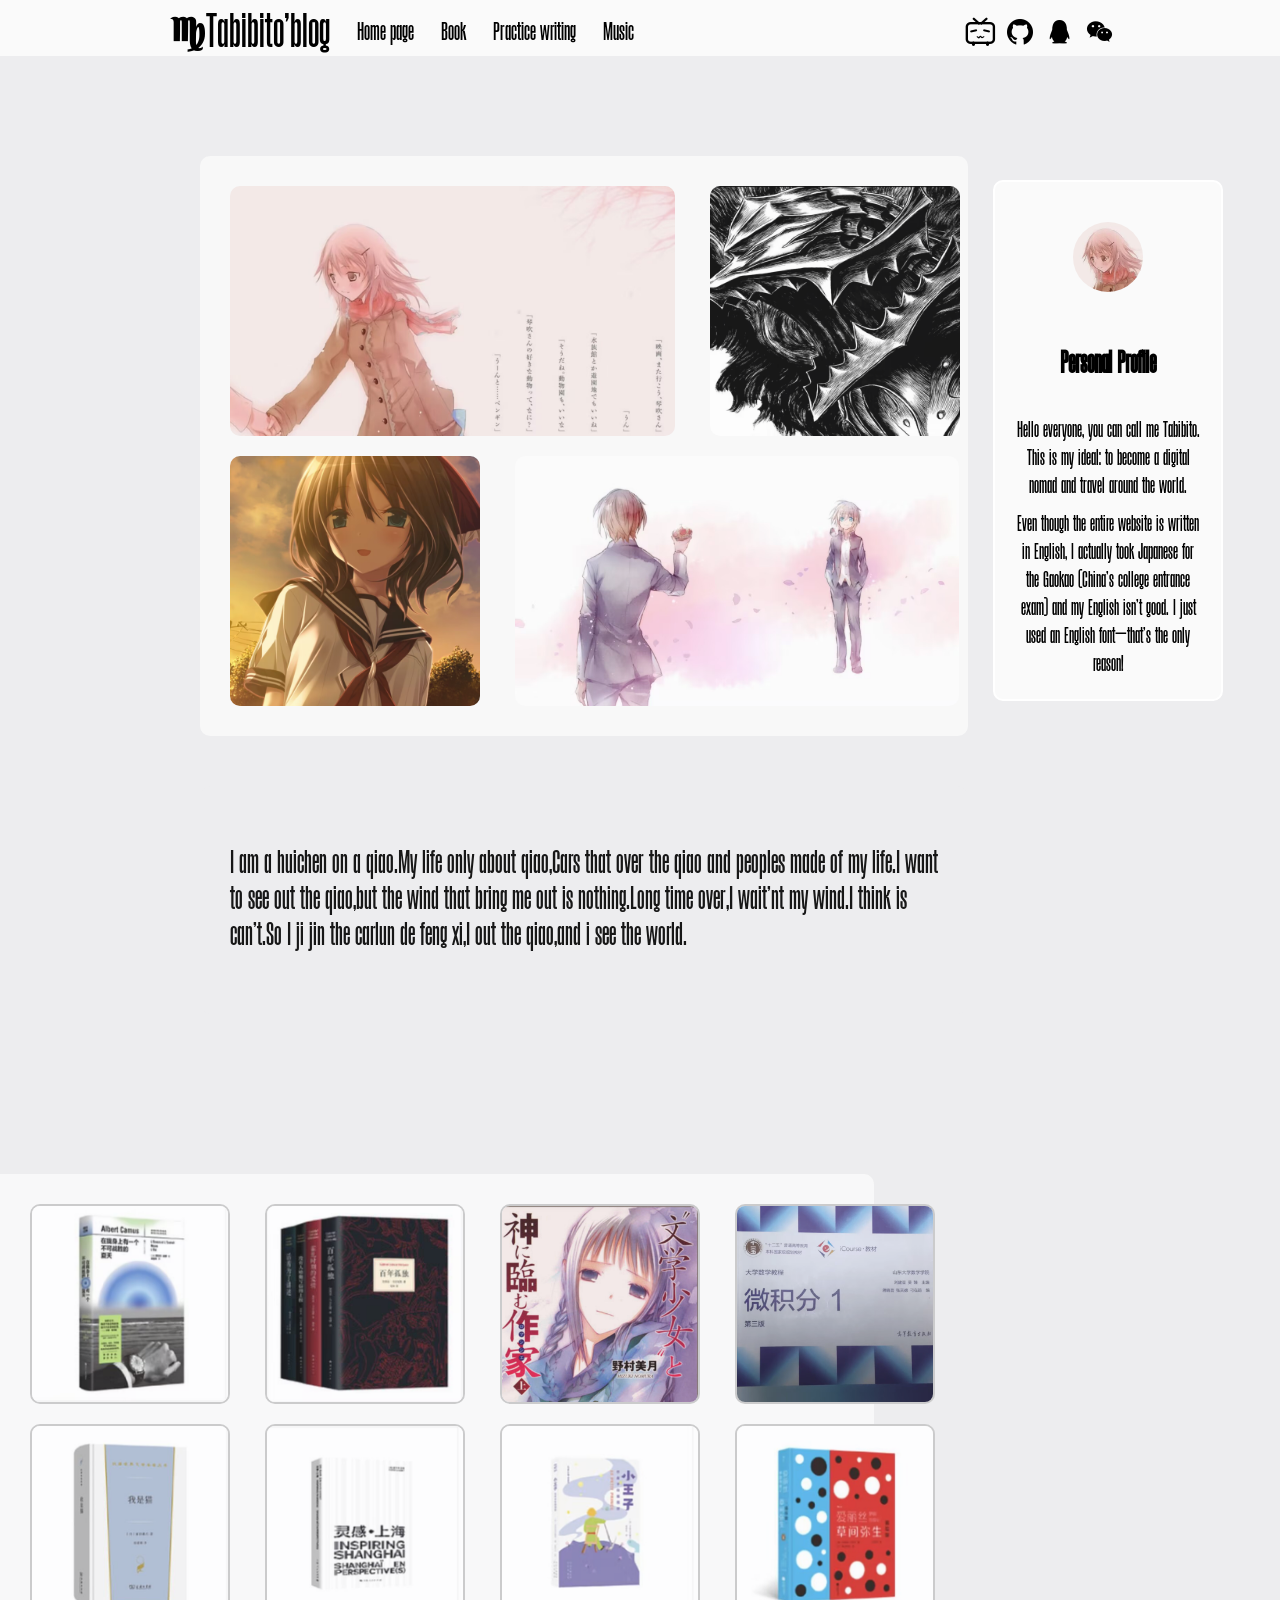
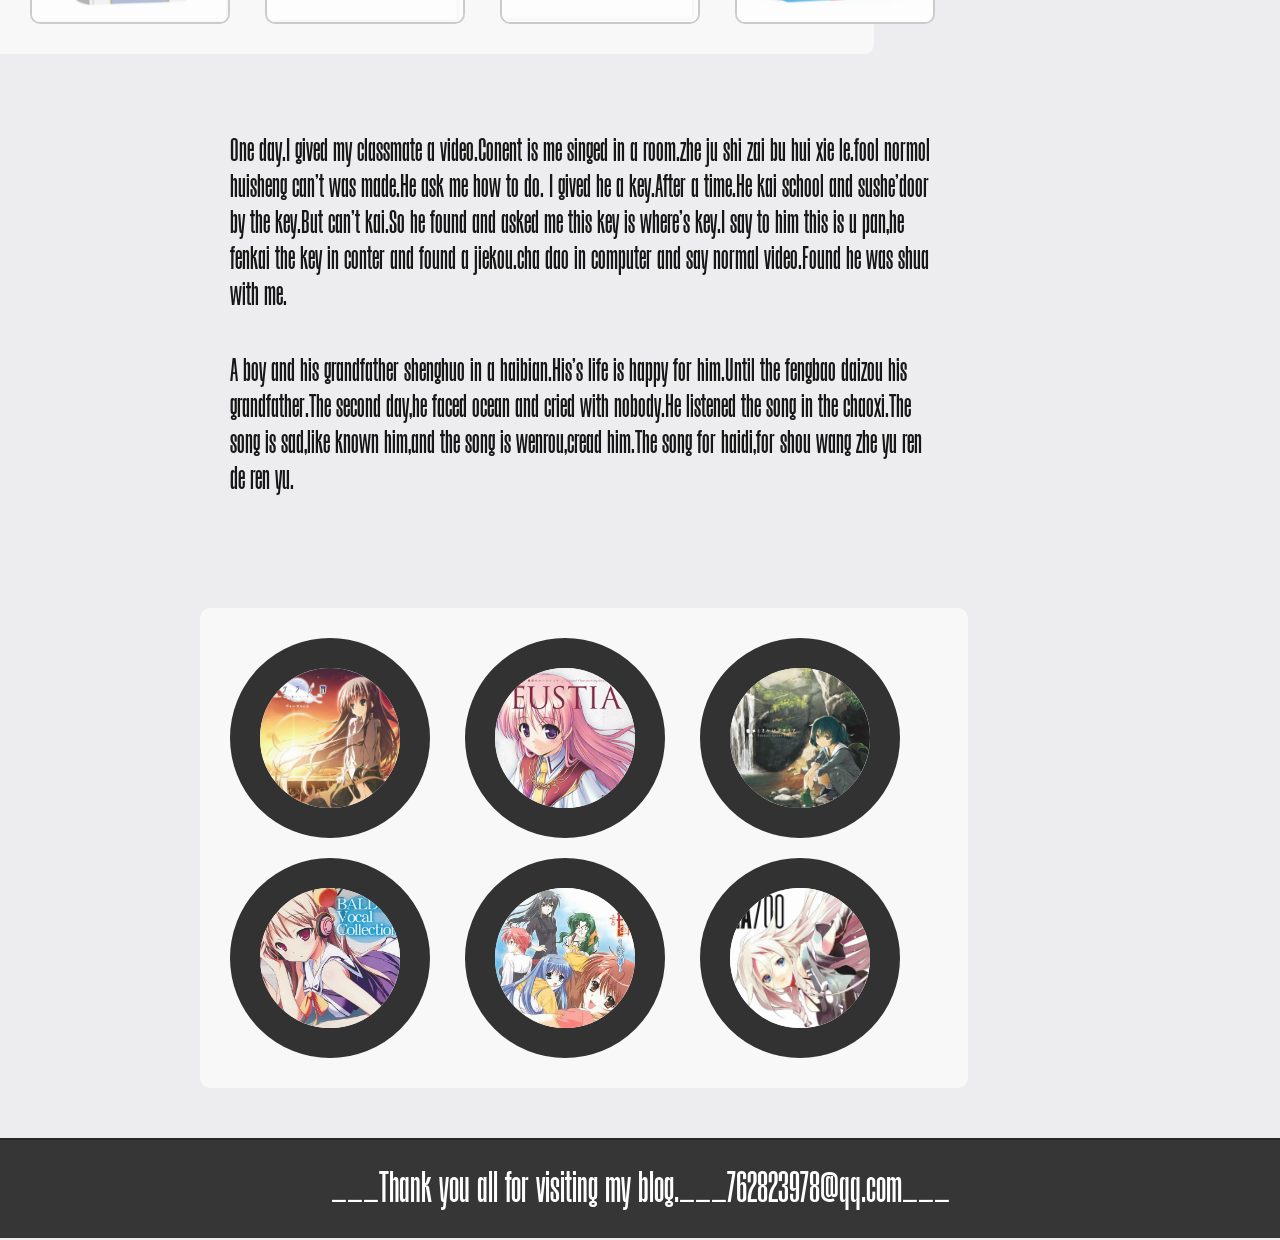
<file: blog/blog.html>
<!DOCTYPE html>
<html lang="en">
<head>
    <meta charset="UTF-8">
    <meta name="viewport" content="width=device-width, initial-scale=1.0">
    <title>myBolg</title>
    <link rel="stylesheet" href="./css/blog.css">
    <link rel="stylesheet" href="./fonts/font66/iconfont.css">
</head>
<body>
    <!-- 导航栏 -->
    <div class="nav">
        <!-- 左侧 -->
         <div class="zhanwei1"></div>
        <div class="nav_left">
            <div class="logo"><span class="iconfont icon-chunvzuo"></span>Tabibito'blog</div>
            <div><a href="#home">Home page</a></div>
            <div><a href="#book">Book</a></div>
            <div><a href="#Practice_writing">Practice writing</a></div>
            <div><a href="#music">Music</a></div>
        </div>
        <div class="zhanwei"></div>
        <!-- 右侧 -->
        <div class="nav_right">
            <div><a href="https://space.bilibili.com/531236446?spm_id_from=333.788.0.0" class="iconfont icon-Bzhan" target="_blank"></a></div>
            <div><a href="https://github.com/tabibito969" class="iconfont icon-github-fill" target="_blank"></a></div>
            <div class="qq"><a href="#" class="iconfont icon-QQ"></a><img src="./src/qq.png" alt="" width="200px"></div>
            <div class="wechat"><a href="#" class="iconfont icon-weixin"></a><img src="./src/wechat.png" alt="" width="200px"></div>
        </div>
        <div class="zhanwei2"></div>
        <div class="personal_profile">
            <img src="./src/touxiang.png" alt="">
            <h3>Personal Profile</h3>
            <p>Hello everyone, you can call me Tabibito. This is my ideal: to become a digital nomad and travel around the world.</p>
            <p>Even though the entire website is written in English, I actually took Japanese for the Gaokao (China's college entrance exam) and my English isn't good. I just used an English font—that's the only reason! </p>
        </div>
    </div>
    <div class="zhanwei3" id="home"></div>
    <div>
        <div class="main">
            <div class="ge1">
                <img src="./src/169first.jpg" alt="" height="250px">
                <img src="./src/11first.jpg" alt="" height="250px">
            </div>
            <div class="ge2">
                <img src="./src/11second.jpg" alt="" height="250px">
                <img src="./src/169second.jpg" alt="" height="250px">
            </div>
        </div>
        <!-- 诗句装饰 -->
        <div class="main3"><p><p>I am a huichen on a qiao.My life only about qiao,Cars that over the qiao and peoples made of my life.I want to see out the qiao,but the wind that bring me out is nothing.Long time over,I wait'nt my wind.I think is can't.So I ji jin the carlun de feng xi,I out the qiao,and i see the world.</p>
        </p></div>
        <div class="zhanwei4" id="book"></div>
        <div class="main2">
            <div class="ge3">
                <img src="./src/1.jpg" alt="" width="200px">
                <div class="jianjie1"><p>In 1937, Camus first encountered the concept of "the absurd" in his debut work, L'Envers et l'Endroit (Betwixt and Between). In his twenties, his thinking already reached the boundaries of existential inquiry. The following year, he incorporated physical sensations into his writing, turning his focus to the sunlight, rocks, wind, and salt along the Algerian Mediterranean coast, and immersing himself in the perceptions of the land and the human body. This gave birth to Noces (Weddings), which became</p></div>
                <img src="./src/2.jpg" alt="" width="200px">
                <div class="jianjie2"><p>For Gabriel García Márquez, what shines is not just his stories, but his life itself. The Gabriel García Márquez: Four Masterpieces Collection brings together four "classics among classics" that top the list of his must-read works: his novels One Hundred Years of Solitude and Love in the Time of Cholera, his novella No One Writes to the Colonel, and his only autobiography Living to Te</p></div>
                <img src="./src/3.jpg" alt="" width="200px">
                <div class="jianjie3"><p>"I’m Tono Azusa—your typical 'literary girl,' as you can see." It’s been two years since I met this mysterious girl who refers to herself that way. Guided by this "literary girl"—someone who loves the world’s stories so much she wishes she could devour them—Kokoro has navigated and overcome all kinds of hardships.
Yet, the day of Azusa’s graduation is finally drawing near. And then… This "literary girl" suddenly utters words of betrayal. Stunned by this, Kokoro is further manipulated by Ruto.</p></div>
                <img src="./src/4.jpg" alt="" width="200px">
                <div class="jianjie4"><p>This set of textbooks is written by frontline teachers with rich teaching experience from the School of Mathematics, Shandong University. The first edition was a national planned textbook for the "Tenth Five-Year Plan" period in general higher education, including Calculus I, Calculus II, Linear Algebra (Original Edition), Probability Theory and Mathematical Statistics, and Complex Functions and Integral Transforms (five volumes). After years of teaching practice, the School of Mathematics of Shandong University has achieved remarkable results in mathematics curriculum construction and mathematics teaching reform. Integral and Differential Practice, Linear Algebra, Complex Functions and Integral Transforms were rated as national excellent courses in 2007</p></div>
            </div>
            <div class="ge4">
                <img src="./src/6.jpg" alt="" width="200px">
                <div class="jianjie1"><p>I Am a Cat is a full-length novel by Natsume Soseki and also his representative work. Written between 1904 and September 1906, the work began serialization in the magazine Hototogisu in January 1905, and was later published in three volumes: Volume 1, Volume 2, and Volume 3.
The era in which Natsume Soseki lived was a period when Japan was transitioning from a feudal society to a capitalist society and embarking on a path of "civilization and enlightenment." After the Meiji Restoration, while the economy developed, social</p></div>
                <img src="./src/7.jpg" alt="" width="200px">
                <div class="jianjie2"><p>Shanghai is a global metropolis with growing economic and cultural influence, as well as one brimming with opportunities. When China and the world converge and integrate in Shanghai, there is also a need for a literary work that embodies and symbolizes Shanghai’s diversity and internationalization—serving to better introduce this inclusive city to the world.
Compiled by David Gosset, a French expert in global affairs and international relations, this book invites over 30 renowned figures from home and abroad to each contribute a short essay. These contributors come from fields including politics, business, </p></div>
                <img src="./src/8.jpg" alt="" width="200px">
                <div class="jianjie3"><p>Antoine de Saint-Exupéry was a renowned modern French writer, and his fairy tale novel The Little Prince stands as a masterpiece of modern fairy tales. This edition of The Little Prince (Author’s Hand-Drawn Illustrations Commemorative Version), translated by Fan Dongxing, includes both the novel The Little Prince and the essay Letter to a Hostage. It also features hand-drawn illustrations exclusively authorized by the original author.
Written in the form of an essay, Letter to a Hostage embodies the author’s profound insights into friendship, his motherland, and the inheritance of civilization, as well as his reflections on humanity and the earth. In contrast, The Little Prince is prese</p></div>
                <img src="./src/9.jpg" alt="" width="200px">
                <div class="jianjie4"><p>Alice's Adventures in Wonderland is a literary work published in 1865 by British author Charles Lutwidge Dodgson (1832–1898) under the pen name Lewis Carroll. It tells the story of Alice, a fantasy-loving young girl, who chases a talking rabbit holding a pocket watch in her dream—only to fall down a rabbit hole. This marks the start of her wonderful and absurd journey. Later, she confronts the foolish and stubborn Red King and Red Queen; it is only after she shouts out loud that she wakes up from the dream.</p></div>
            </div>
        </div>
        <div class="main3" id="Practice_writing">
            <p>One day.I gived my classmate a video.Conent is me singed in a room.zhe ju shi zai bu hui xie le.fool normol huisheng can't was made.He ask me how to do. I gived he a key.After a time.He kai school and sushe'door by the key.But can't kai.So he found and asked me this key is where's key.I say to him this is u pan,he fenkai the key in conter and found a jiekou.cha dao in computer and say normal video.Found he was shua with me.</p>
            <div class="zhanwei4" id="music"></div>
            <p>A boy and his grandfather shenghuo in a haibian.His's life is happy for him.Until the fengbao daizou his grandfather.The second day,he faced ocean and cried with nobody.He listened the song in the chaoxi.The song is sad,like known him,and the song is wenrou,cread him.The song for haidi,for shou wang zhe yu ren de ren yu.</p>
        </div>
        <div class="main4 ">
            <div class="ge1">
            <div><img src="./src/11.png" alt="" width="200px"></div>
            <div><img src="./src/12.png" alt="" width="200px"></div>
            <div><img src="./src/15.png" alt="" width="200px"></div>
        </div>
            <div class="ge2">
                <div><img src="./src/13.png" alt="" width="200px"></div>
                <div><img src="./src/14.png" alt="" width="200px"></div>
                <div><img src="./src/16.png" alt="" width="200px"></div>
            </div>
        </div>
    </div>

    <!-- 页脚 -->
    <div class="footer">___Thank you all for visiting my blog.___762823978@qq.com___
    </div>
</body>
</html>
</file>
<file: blog/css/blog.css>
@font-face {
  font-family: 'YourFontName';
  src: url(../fonts/Galgo-Regular.woff2) format('woff2'),
       url(../fonts/Galgo-Regular.woff) format('woff'); 
  font-weight: normal;
  font-style: normal;
}


/* 初始化 */
*{
    margin: 0;
    padding: 0;
    box-sizing: border-box;
    font-family: YourFontName, sans-serif;
    scroll-behavior: smooth;
}
/* 背景 */
body{
    background-color: rgb(237,237,239);
    position: relative;
}

.nav{
    background-color: rgb(250,250,250);
    display: flex;
    justify-self: center;
    width: 100%;
    font-size: 30px;
    text-align: justify;
    line-height: 65px;
    height: 56px;
    position: fixed;
    z-index: 100;
}
.zhanwei3{
    width: 100%;
    height: 56px;
}
.nav_left{
    color: rgb(0, 0, 0);
    cursor: pointer;
    display: flex;
    gap: 15px;
    flex: 3;
    justify-content:space-around;
    text-decoration: none;
}
.nav_left a{
    color: rgb(0, 0, 0);
    text-decoration: none;
}
.nav_left a:checked{
    color: rgb(0, 0, 0);
    text-decoration: none;
}
/* 图标加大 */
.nav_left span{
    font-size: 40px;
    color: rgb(0, 0, 0);
}
.logo{
    font-size: 56px;
    color: rgb(0, 0, 0);
}
.zhanwei{
    flex: 2;
    text-align: center;
}
.nav_right{
    flex: 1;
    text-align: right;
    display: flex;
    color: rgb(0, 0, 0);
    justify-content:space-around;
    position: relative;
}
.qq{
    position: relative;
    display: block;
}

.qq img{
    display: block;
    position: absolute;
    z-index: 10;
    top: 64px;
    right: -84px;
    border-radius: 10px;
    opacity: 0;
    pointer-events: none;
}
.qq:hover img{
    opacity: 1;
    transition: all 0.3s ease-in-out;
}

.wechat img{
    display: block;
    position: absolute;
    z-index: 10;
    top: 64px;
    right: -84px;
    border-radius: 10px;
    opacity: 0;
    pointer-events: none;
}
.wechat:hover img{
    opacity: 1;
    transition: all 0.3s ease-in-out;
}
.zhanwei2{
    flex: 1;
    text-align: center;
    color: white;
}
.zhanwei1{
    flex: 1;
    text-align: center;
    color: white;
}
/* 颜色 */
/* 灰rgb(237,237,239)
   白rgb(250,250,250)
*/

.main{
    background-color: rgb(250,250,250);
    width: 60%;
    opacity: 0.9;
    border-radius: 10px;
    margin: 100px 400px 50px 200px;
    padding: 30px;
}
.ge1{
    display: flex;
    gap: 35px;
    margin-bottom: 20px;
}
.ge2{
    display: flex;
    gap: 35px;
}
.main img{
    display: block;
    border-radius: 10px;
}
.main img:hover{
    /* 阴影效果 */
    box-shadow: 5px 5px 35px -10px rgb(161, 160, 160);
    transition: all 0.1s ease-in-out;
}
/* 个人简介 */
.personal_profile{
    position: absolute;
    background-color: rgb(250,250,250);
    width: 230px;
    height: 521px;
    top: 180px;
    right: 57px;
    border-radius: 10px;
    border: 2px solid rgb(255, 255, 255);
}
.personal_profile img{
    display: block;
    width: 70px;
    height: 70px;
    border-radius: 50%;
    margin: 40px auto;
}

.personal_profile h3{
    color: rgb(0, 0, 0);
    text-align: center;
    margin:20px auto;
    font-size: 35px;
}
.personal_profile p{
    color: rgb(0, 0, 0);
    text-align: center;
    margin:10px 20px;
    font-size: 25px;
    line-height: 28px;
}
.footer{
    background-color: rgb(54, 54, 54);
    height: 100px;
    text-align: center;
    line-height: 100px;
    color: white;
    font-size: 50px;
    border-top: 2px solid rgb(40, 40, 40);
}

.main2{
    background-color: rgb(250,250,250);
    width: 80%;
    opacity: 0.9;
    border-radius: 10px;
    margin: 100px 400px 50px -150px;
    padding: 30px;
    padding-left: 180px;
    position: relative;
}
.ge3{
    display: flex;
    gap: 35px;
    margin-bottom: 20px;
}
.ge4{
    display: flex;
    gap: 35px;
}
.main2 img{
    display: block;
    border-radius: 10px;
    border-radius: 10px;
    border: 2px solid rgb(200, 200, 200);
}

.jianjie1{
    width: 200px;
    height: 200px;
    position: absolute;
    opacity: 0;
    background-color: rgb(129, 129, 132);
    color: black;
    font-size: 16px;
    line-clamp: 5;
    overflow: hidden;
    text-overflow: ellipsis;
    line-height: 36px;
    border-radius: 10px;
    padding: 10px;
}
.jianjie2{
    width: 200px;
    height: 200px;
    position: absolute;
    opacity: 0;
    background-color: rgb(129, 129, 132);
    color: black;
    font-size: 16px;
    line-clamp: 5;
    overflow: hidden;
    text-overflow: ellipsis;
    line-height: 36px;
    border-radius: 10px;
    padding: 10px;
    left: 415px;
}.jianjie3{
    width: 200px;
    height: 200px;
    position: absolute;
    opacity: 0;
    background-color: rgb(129, 129, 132);
    color: black;
    font-size: 16px;
    line-clamp: 5;
    overflow: hidden;
    text-overflow: ellipsis;
    line-height: 36px;
    border-radius: 10px;
    padding: 10px;
    left: 650px;
}.jianjie4{
    width: 200px;
    height: 200px;
    position: absolute;
    opacity: 0;
    background-color: rgb(159, 159, 161);
    color: black;
    font-size: 16px;
    line-clamp: 5;
    overflow: hidden;
    text-overflow: ellipsis;
    line-height: 36px;
    border-radius: 10px;
    padding: 10px;
    left: 885px;
}
.jianjie1:hover,
.jianjie2:hover,
.jianjie3:hover,
.jianjie4:hover{
    opacity: 0.8;
    transition: all 0.3s ease-in-out;
}

.zhanwei4{
    height: 10px;
}
.main3{
    width: 60%;
    opacity: 0.9;
    border-radius: 10px;
    margin: 50px 400px 50px 200px;
    padding: 30px;
    background-color: rgb(237,237,239);
}
.main3 p{
    color: rgb(0, 0, 0);
    font-size: 37px;
    line-height: 36px;
    margin-bottom: 30px;
}
.main4{
    width: 60%;
    opacity: 0.9;
    border-radius: 10px;
    margin: 50px 400px 50px 200px;
    padding: 30px;
    background-color: rgb(250,250,250);
}
.main4 img{
    display: block;
    border-radius: 50%;
    border: 30px solid rgb(30, 30, 30);
    gap: 50px;
}
</file>
<file: blog/fonts/font66/iconfont.css>
@font-face {
  font-family: "iconfont"; /* Project id  */
  src: url('iconfont.ttf?t=1761046039266') format('truetype');
}

.iconfont {
  font-family: "iconfont" !important;
  font-size: 30px;
  font-style: normal;
  -webkit-font-smoothing: antialiased;
  -moz-osx-font-smoothing: grayscale;
  /* 去下划线 */
  text-decoration: none;
  color: rgb(0, 0, 0);
}

.iconfont:checked{
  text-decoration: none;
  color: rgb(0, 0, 0);
}
.icon-weixin:before {
  content: "\f0106";
}

.icon-chunvzuo:before {
  content: "\e637";
}

.icon-QQ:before {
  content: "\e882";
}

.icon-github-fill:before {
  content: "\e885";
}

.icon-Bzhan:before {
  content: "\ea4a";
}
</file>
